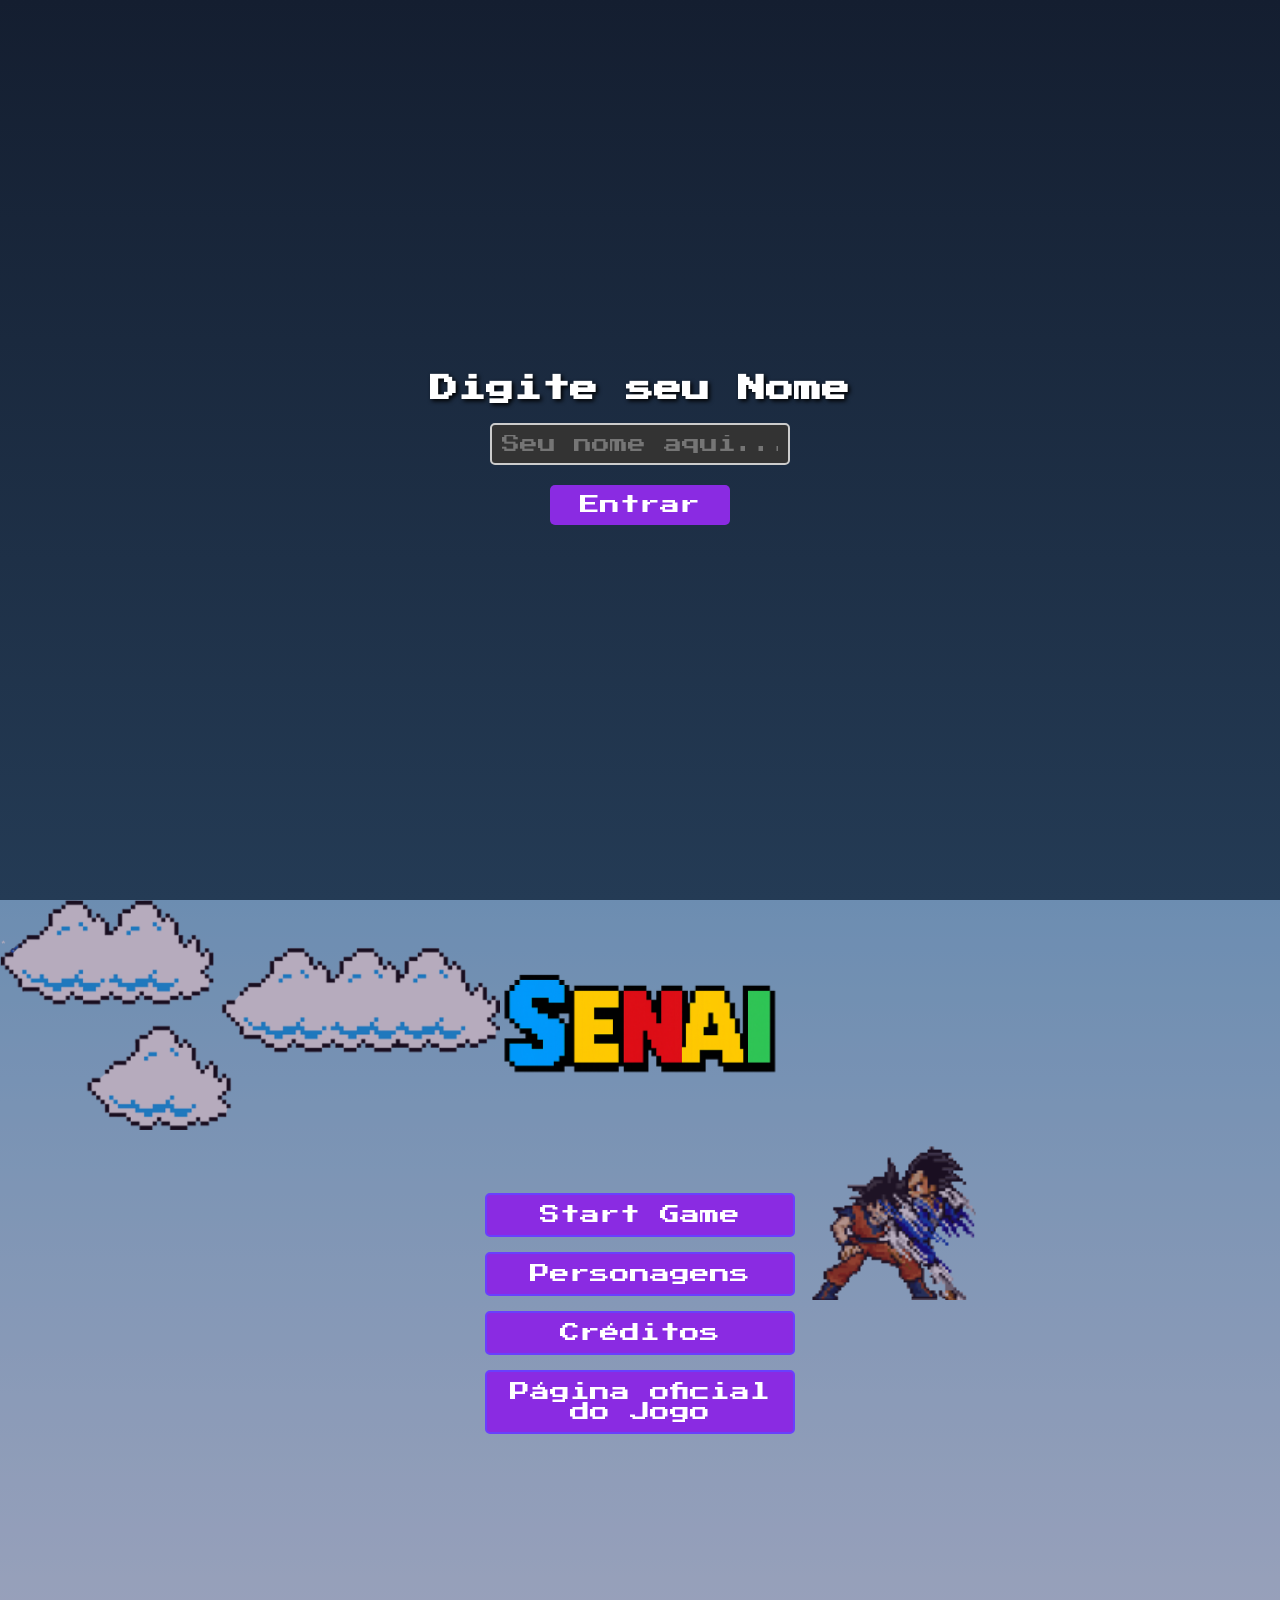
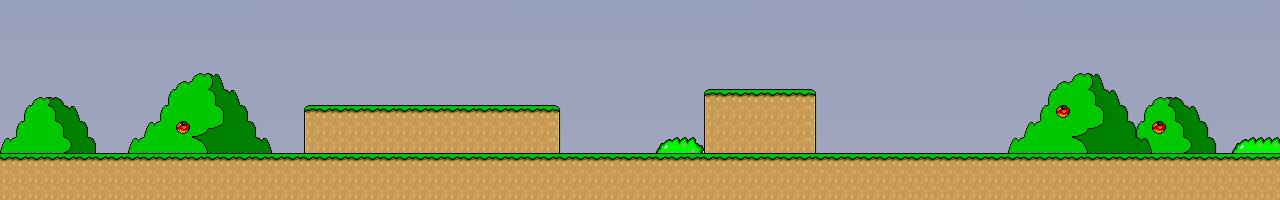
<file: index.html>
<!DOCTYPE html>
<html lang="pt-br">

<head>
    <meta charset="UTF-8">
    <meta name="viewport" content="width=device-width, initial-scale=1.0">
    <title>Crossverse</title>
    <link rel="stylesheet" href="_css/style.css">
    <link rel="shortcut icon" href="_imagens/logo.jpeg" type="image/x-icon">
    <link rel="preconnect" href="https://fonts.googleapis.com">
    <link rel="preconnect" href="https://fonts.gstatic.com" crossorigin>
    <link href="https://fonts.googleapis.com/css2?family=Press+Start+2P&display=swap" rel="stylesheet">
</head>

<body>
    <div class="name-screen">
        <h2>Digite seu Nome</h2>
        <input type="text" id="playerNameInput" placeholder="Seu nome aqui..." maxlength="20">
        <button onclick="salvarNomeEContinuar()">Entrar</button>
    </div>
    <audio autoplay loop repeat id="troca" src="_media/sounds/mario.mp3" type="audio/mp3"></audio>

    <div class="game-board">
        <img src="_media/pucci.gif" class="made-in-heaven">

        <div class="tela_inicio">
            <img src="_imagens/logoSenai.png" alt="logoSenai" width="350px" class="logo-senai"><br>

            <div class="menu-buttons">
                <button onclick="iniciarGame()" class="start-button">Start Game</button>
                <button onclick="personagens()" class="start-button">Personagens</button>
                <button onclick="creditos()" class="start-button">Créditos</button>
                <button onclick="window.location.href='paginaJogo/index.html'" class="start-button">Página oficial do Jogo</button>
            </div>

            <div class="chao">
                <img src="_imagens/cenario.PNG">
            </div>
        </div>
        <div class="div-continuar">
            <p>Continuar?</p>
            <button onclick="tiraVida()">Sim</button>
            <button onclick="window.location.reload()">Não</button>
        </div>
        <div class="info-board">
            <div class="scores">
                <p id="pontos" style="color: black;">01</p>
                <p id="pontoTexto" style="visibility: hidden;">+25</p>
            </div>
            <div class="lifes">
            </div>
        </div>

        <img src="_imagens/clouds.png" class="clouds">

        <img src="_media/dragonair.gif" class="dragonair">
        <img src="_media/dragon.gif" class="dragon">
        <img src="_media/goku.gif" class="goku">
        <img src="_media/pretin.gif" class="pretin">
        <img src="_media/luta_epica.gif" class="goku_golpes">

        <img src="_media/gifs-principais/mario.gif" class="mario">
        <img src="_imagens/pipe.png" class="pipe">
        <img src="_imagens/coin.png" class="coin">
        <div class="sky-stars">
            <img src="_imagens/stars2.png" class="stars">
            <img src="_imagens/stars2.png" class="stars">
            <img src="_imagens/stars2.png" class="stars">
        </div>

        <div class="personagens-selec">
            <h2 class="section-title">Escolha seu Personagem</h2>
            <div class="character-grid">
                <img src="_media/gifs-startscreen/marioDancando.gif" class="marioDance" data-character="mario">
                <img src="_media/gifs-startscreen/kirby-nintendo.gif" class="kirby" data-character="kirby">
                <img src="_media/gifs-startscreen/link_Dance.gif" class="link" data-character="link">
                <img src="_media/gifs-startscreen/pikachu_parado.gif" class="pikachu" data-character="pikachu">
                <img src="_media/gifs-startscreen/batman_Dance.gif" class="batman" data-character="batman">
                <img src="_media/gifs-startscreen/luffy-inicio.gif" class="luffy" data-character="luffy">
                <img src="_media/gifs-startscreen/sonic_dance.gif" class="sonic" data-character="sonic">

                <img src="_media/gifs-principais/mario-walking.gif" class="personagem-secreto"
                    data-character="marioSecreto" id="marioSecreto-char">
                <img src="_media/gifs-principais/super-sonic.gif" class="personagem-secreto"
                    data-character="sonicSecreto" id="sonicSecreto-char">
                <img src="_media/gifs-principais/super-mario-kart-mario.gif" class="personagem-secreto"
                    data-character="marioKart" id="marioKart-char">
                <img src="_media/gifs-principais/shadow-the-hedgehog.gif" class="personagem-secreto"
                    data-character="shadowSecreto" id="shadowSecreto-char" style="transform: scaleX(-1);">

                <img src="_media/wario.gif" class="personagem-secreto" data-character="wario" id="wario-char"
                    style="transform: scaleX(-1);">
                <img src="_imagens/image.png" class="personagem-secreto" data-character="roberto" id="roberto-char">
                <img src="_imagens/matheus.png" class="personagem-secreto" data-character="matheus" id="matheus-char">
            </div>
            <button class="olhar" onclick="olhar()">Olhar fundo</button>
        </div>
        <button class="pareiOlho" onclick="personagens()">Voltar a selecionar personagens</button>
        <img class="space" src="_media/gifs-principais/space.gif" alt="">

        <div class="creditos-area">
            <h2 class="section-title">Créditos</h2>
            <div class="credits-grid">
                <img src="_imagens/creditos/pentagon.jpg" width="20%">
                <img src="_imagens/creditos/passione.jpg" width="20%">
                <img src="_imagens/creditos/hexadev.jpg" width="25%">
                <img src="_imagens/creditos/g2.jpg" width="20%">
            </div>
        </div>

        <div class="btn-voltar">
            <button class="recarga" onclick="retornar()">Voltar para menu</button>
        </div>
    </div>

    <audio id="musicaSelecao" loop></audio>
    <audio id="musicaJogo" loop></audio>
    <audio id="moeda" src="_media/sounds/pegar-moeda.mp3"></audio>


</body>
<script src="_javascript/script.js" defer></script>

</html>
</file>
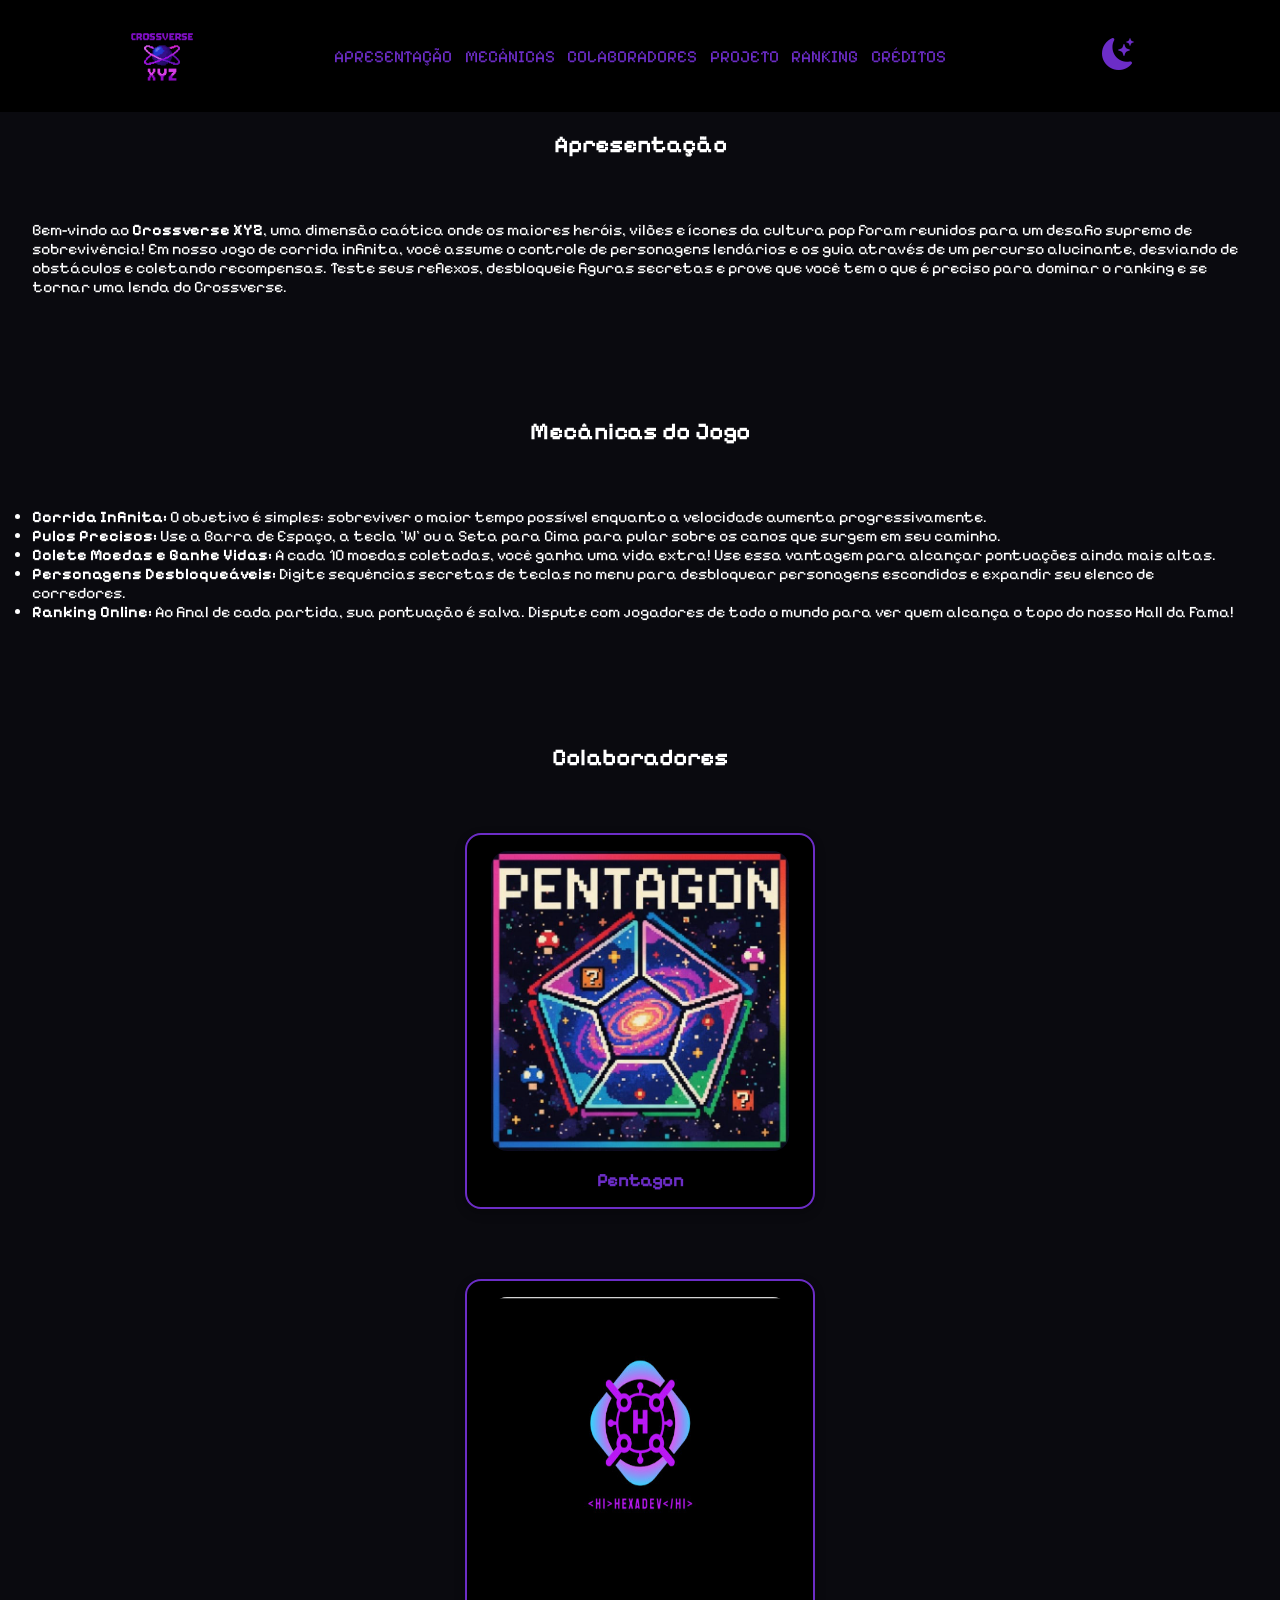
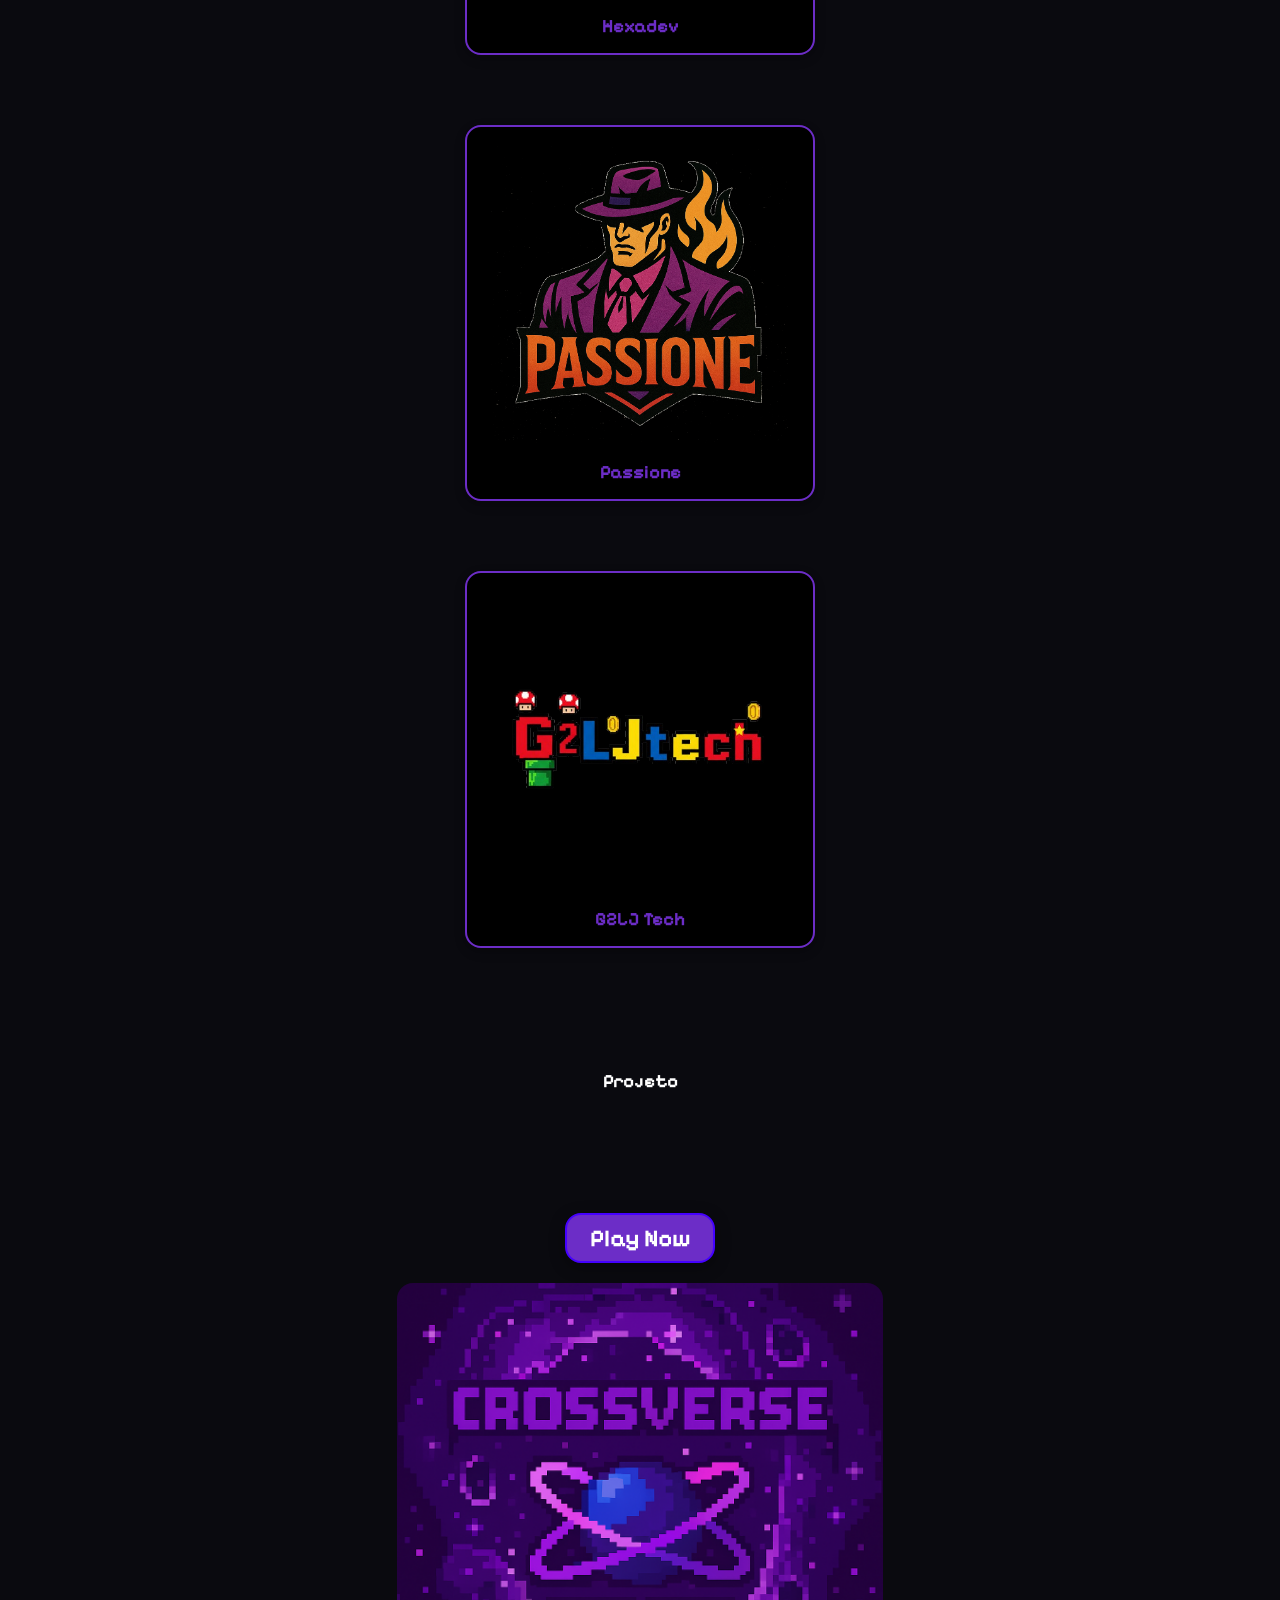
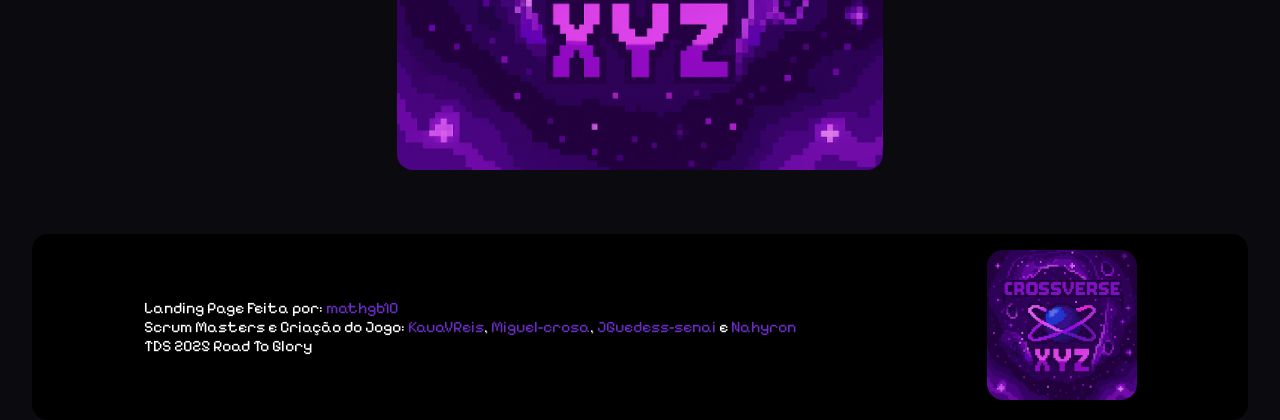
<file: paginaJogo/index.html>
<!DOCTYPE html>
<html lang="pt-br">

<head>
    <meta charset="UTF-8">
    <meta name="viewport" content="width=device-width, initial-scale=1.0">
    <meta name="author" content="Matheus G Benevides">
    <title>CrossVerse XYZ</title>
    <link rel="shortcut icon" href="imgs/logov3.png" type="image/x-icon">
    <link rel="stylesheet" href="css/style.css">
    <link rel="preconnect" href="https://fonts.googleapis.com">
    <link rel="preconnect" href="https://fonts.gstatic.com" crossorigin>
    <link
        href="https://fonts.googleapis.com/css2?family=Inter:ital,opsz,wght@0,14..32,100..900;1,14..32,100..900&family=Pixelify+Sans:wght@400..700&display=swap"
        rel="stylesheet">
    <link rel="stylesheet" href="https://cdn.jsdelivr.net/npm/bootstrap-icons@1.13.1/font/bootstrap-icons.min.css">
</head>

<body>
    <nav class="navbar">
        <div class="navbar-img">
            <img src="imgs/logov4.png" alt="Logozinha do CrossVerse XYZ">
        </div>
        <div class="navbar-links">
            <a href="#apresentacao">APRESENTAÇÃO</a>
            <a href="#mecanicas">MECÂNICAS</a>
            <a href="#colaboradores">COLABORADORES</a>
            <a href="#projeto">PROJETO</a>
            <a href="rank.php">RANKING</a>
            <a href="#creditos">CRÉDITOS</a>
        </div>
        <div class="navbar-cfg">
            <button id="btnTema" class="temaEscuro" onclick="mudarTema()">
                <i class="bi bi-moon-stars-fill"></i>
            </button>
        </div>
    </nav>

    <section class="conteudo-principal">
        <h2 id="apresentacao">Apresentação</h2>
        <div class="caixa-apresentacao">
            <p>
                Bem-vindo ao <strong>Crossverse XYZ</strong>, uma dimensão caótica onde os maiores heróis, vilões e
                ícones da cultura pop foram reunidos para um desafio supremo de sobrevivência! Em nosso jogo de corrida
                infinita, você assume o controle de personagens lendários e os guia através de um percurso alucinante,
                desviando de obstáculos e coletando recompensas. Teste seus reflexos, desbloqueie figuras secretas e
                prove que você tem o que é preciso para dominar o ranking e se tornar uma lenda do Crossverse.
            </p>
        </div>
        <header>
            <h2 id="mecanicas">Mecânicas do Jogo</h2>
        </header>
        <div class="caixa-mecanicas">
            <ul>
                <li><strong>Corrida Infinita:</strong> O objetivo é simples: sobreviver o maior tempo possível enquanto
                    a velocidade aumenta progressivamente.</li>
                <li><strong>Pulos Precisos:</strong> Use a Barra de Espaço, a tecla 'W' ou a Seta para Cima para pular
                    sobre os canos que surgem em seu caminho.</li>
                <li><strong>Colete Moedas e Ganhe Vidas:</strong> A cada 10 moedas coletadas, você ganha uma vida extra!
                    Use essa vantagem para alcançar pontuações ainda mais altas.</li>
                <li><strong>Personagens Desbloqueáveis:</strong> Digite sequências secretas de teclas no menu para
                    desbloquear personagens escondidos e expandir seu elenco de corredores.</li>
                <li><strong>Ranking Online:</strong> Ao final de cada partida, sua pontuação é salva. Dispute com
                    jogadores de todo o mundo para ver quem alcança o topo do nosso Hall da Fama!</li>
            </ul>
        </div>
        <header>
            <h2 id="colaboradores">Colaboradores</h2>
        </header>
        <div class="caixa-colab">
            <div class="caixa">
                <div class="caixa-img">
                    <img src="imgs/colaboradores/pentagon.jpeg" alt="Logo da equipe Pentagon">
                </div>
                <div class="caixa-txt">
                    <header>
                        <h3>Pentagon</h3>
                    </header>
                </div>
                <div class="caixa-integrantes">
                    <p>Nahyron E. De Jesus</p>
                    <p>Matheus G. Benevides</p>
                    <p>Pedro P.</p>
                    <p>Rafael A. Silva</p>
                    <p>João Pedro Rodrigues</p>
                </div>
            </div>
            <div class="caixa">
                <div class="caixa-img">
                    <img src="imgs/colaboradores/hexadev.jpeg" alt="Logo da equipe Hexadev">
                </div>
                <div class="caixa-txt">
                    <header>
                        <h3>Hexadev</h3>
                    </header>
                </div>
                <div class="caixa-integrantes">
                    <p>Miguel C. Rosa</p>
                    <p>João P. Pereira</p>
                    <p>Pietra B.</p>
                    <p>Beatriz Rios</p>
                    <p>Ruan Gomes</p>
                </div>
            </div>
            <div class="caixa">
                <div class="caixa-img">
                    <img src="imgs/colaboradores/passione.png" alt="Logo da equipe Passione">
                </div>
                <div class="caixa-txt">
                    <header>
                        <h3>Passione</h3>
                    </header>
                </div>
                <div class="caixa-integrantes">
                    <p>Kauã V. Reis</p>
                    <p>Arthur Tadeu</p>
                    <p>Ruan L. Torres</p>
                    <p>Ian P. Sanches</p>
                </div>
            </div>
            <div class="caixa">
                <div class="caixa-img">
                    <img src="imgs/colaboradores/g2ljtech.png" alt="Logo da equipe G2LJ Tech">
                </div>
                <div class="caixa-txt">
                    <header>
                        <h3>G2LJ Tech</h3>
                    </header>
                </div>
                <div class="caixa-integrantes">
                    <p>João P.P. Guedes</p>
                    <p>Laís Vítoria</p>
                    <p>Gideão</p>
                    <p>Josué</p>
                </div>
            </div>
        </div>
        <header>
            <h3 id="projeto">Projeto</h3>
        </header>
        <div class="caixa-proj">
            <div class="caixa-game">

                <div class="caixa-btn">
                    <button onclick="window.location.href='../index.html'">Play Now</button>
                </div>

                <div class="caixa-game-img">
                    <img src="imgs/logov3.png" alt="Logo do Jogo Crossverse XYZ">
                </div>

            </div>
        </div>

    </section>

    <footer class="rodape" id="creditos">
        <div class="rodape-txt">
            <p>Landing Page Feita por: <a href="https://github.com/mathgb10" target="_blank">mathgb10</a></p>
            <p>Scrum Masters e Criação do Jogo: <a href="https://github.com/KauaVReis" target="_blank">KauaVReis</a>, <a
                    href="https://github.com/Miguel-crosa" target="_blank">Miguel-crosa</a>, <a
                    href="https://github.com/JGuedess-senai" target="_blank">JGuedess-senai</a> e <a
                    href="https://github.com/nahyron" target="_blank">Nahyron</a></p>
            <p>TDS 2025 Road To Glory</p>
        </div>
        <div class="rodape-img">
            <img src="imgs/logov3.png" alt="Logozinha do CrossVerse XYZ">
        </div>
    </footer>

    <script src="js/scripts.js" defer></script>
</body>

</html>
</file>
<file: _css/style.css>
* {
    margin: 0;
    padding: 0;
    box-sizing: border-box;
    font-family: "Press Start 2P"
    ;
}

/* body {
    /* background-color: rgb(150, 84, 8); 
} */

.game-board {
    width: 100%;
    height: 100vh;
    margin: 0 auto;
    position: relative;
    overflow: hidden;
    background: linear-gradient(#87ceeb, #e0f6ff);
    /* height: 95vh; */
    /* border-bottom: 15px solid rgb(35, 160, 35); */
}

.pipe {
    position: absolute;
    bottom: 0;
    width: 80px;
    animation: pipe-animation 2s infinite linear;
}

.mario {
    width: 150px;
    position: absolute;
    bottom: 0;
}

#pontoTexto {
    position: absolute;
    top: 10px;
    left: 175px;
    transition: -50%;
}

.jump {
    animation: jump 700ms ease-out;
}

.clouds {
    position: absolute;
    width: 500px;
    animation: clouds-animation 5s infinite linear;
    z-index: 2;
}

@keyframes pipe-animation {
    from {
        right: -80px;
    }

    to {
        right: 100%;
    }
}

@keyframes jump {
    0% {
        bottom: 0;
    }

    40% {
        bottom: 180px;
    }

    50% {
        bottom: 180px;
    }

    70% {
        bottom: 130px;
    }

    80% {
        bottom: 75px;
    }

    90% {
        bottom: 40px;
    }

    100% {
        bottom: 0;
    }
}

@keyframes clouds-animation {
    from {
        right: -550px;
    }

    to {
        right: 100%;
    }
}

/* Adições */

/*(Código do Matheus) */
.info-board {
    display: flex;
    flex-direction: column;
    position: fixed;
    z-index: 3;
    text-align: center;
    font-size: 20px;
    margin-top: 10px;
    margin-left: 10px;
    width: 195px;
    padding: 10px;
}

.info-board img {
    width: 45px;
}

.coin {
    display: flex;
    position: absolute;
    width: 80px;
    bottom: 120px;
    animation: coin-animation 5s infinite linear;
}

@keyframes coin-animation {
    from {
        right: -180px;
    }

    to {
        right: 100%;
    }
}


@keyframes texto-moeda {
    from {
        top: 10px;
        opacity: 1;
    }

    to {
        top: 0px;
        opacity: 0;
    }
}

.sky-stars {
    display: none;
    justify-content: center;
}

.stars {
    animation: stars-animation 3s infinite;
}

@keyframes stars-animation {
    0% {
        opacity: 1;
    }

    50% {
        opacity: 0.5;
    }

    80% {
        opacity: 0.1;
    }

    100% {
        opacity: 1;
    }
}

.div-continuar {
    display: none;
    z-index: 4;
    align-items: center;
    justify-content: center;
    flex-direction: column;
    height: 100vh;
    background-color: rgba(0, 0, 0, 0.8);
    position: fixed;
    width: 100%;
    color: white;
}

.div-continuar button {
    width: 15%;
    height: 5%;
    max-width: 150px;
    max-height: 50px;
    border: 2px solid gray;
    border-radius: 5px;
    background-color: rgb(95, 95, 95);
    color: white;
    cursor: pointer;
    margin-top: 10px;
}

.div-continuar button:hover {
    background-color: rgb(54, 54, 54);
    border-color: rgb(95, 95, 95);
}

.dragonair {
    width: 90px;
    position: absolute;
    animation: dragonair-animation 90s infinite;
}

@keyframes dragonair-animation {
    from {
        left: -550px;
    }

    to {
        left: 100%;
    }
}

.goku {
    width: 250px;
    animation: goku-animation 10s infinite;
    position: absolute;
    display: none;
}

@keyframes goku-animation {
    from {
        left: -550px;
    }

    to {
        left: 100%;
    }
}

.dragon {
    display: none;
    justify-self: center;
    align-items: center;
    position: absolute;
    z-index: 1;
}

.made-in-heaven {
    display: none;
    width: 100%;
    height: 100vh;
    z-index: 100;
}

/* Codigo do John */

.tela_inicio {
    position: absolute;
    top: 50%;
    left: 50%;
    transform: translate(-50%, -50%);
    text-align: center;
    position: absolute;
    background-color: rgba(65, 37, 85, 0.384);
    /* Alterado para Roxo */
    width: 100%;
    height: 100%;
    justify-content: center;
    font-size: 50px;
    z-index: 4;
}

.logo-senai {
    margin-top: 20px;
    margin-bottom: 20px;
}

.menu-buttons {
    display: flex;
    flex-direction: column;
    align-items: center;
    gap: 15px;
    margin-top: 20px;
}

.start-button {
    padding: 10px 20px;
    font-size: 20px;
    border-radius: 5px;
    /* Cor roxa para os botões */
    color: white;
    width: 310px;
    transition: background-color 0.3s, transform 0.3s;
    cursor: pointer;
    border: #6940fc 2px solid;
    background-color: #8A2BE2;

}

.start-button:hover {
    background-color: #6A1B9A;
    transform: scale(1.05);
    transition: 0.3s;
    color: white;
}

.character-select {
    padding: 10px 20px;
    font-size: 20px;
    border: none;
    border-radius: 5px;
    background-color: #e42929;
    color: white;
    outline: none;
    cursor: pointer;
    transition: background-color 0.3s, transform 0.3s;
}

.character-select:hover {
    background-color: #e90e0e;
    transform: scale(1.05);
    transition: 0.3s;
    color: white;
}

.personagem-sel {
    border: 2px solid gray;
    border-radius: 5px;
    background-color: rgba(255, 255, 255, 0.5);
    box-shadow: 0px 3px 4px rgba(0, 0, 0, 0.8);
    margin-top: 80px;
    width: 200px;
    height: 150px;
}

.pretin {
    position: absolute;
    width: 200px;
    height: 200px;
    animation: clouds-animation 3s infinite linear;
    z-index: 2;
}

.goku_golpes {
    display: flex;
    margin-left: 550px;
    z-index: 1;
    width: 800px;
    height: 400px;
    align-items: center;
    justify-content: center;
}


/* Nahyron fez aqui */

.chao {
    position: fixed;
    bottom: 0px;
    z-index: -1;
}

/*  Nahyron - maior parte, Miguel - ajustes na posição  */
.personagens-selec,
.creditos-area {
    display: none;
    flex-direction: column;
    justify-content: center;
    align-items: center;
    gap: 20px;
    width: 60%;
    max-width: 900px;
    padding: 30px;
    position: absolute;
    top: 50%;
    left: 50%;
    transform: translate(-50%, -50%);
    z-index: 10;
    background-color: rgba(0, 0, 0, 0.75);
    border: 2px solid #fff;
    border-radius: 15px;
    box-shadow: 0 0 20px rgba(255, 255, 255, 0.2);
    /* Sombra para dar profundidade */
}

.section-title {
    font-size: 28px;
    color: #fff;
    text-shadow: 2px 2px 4px #000;
    margin-bottom: 20px;
    border-bottom: 2px solid #8A2BE2;
    padding-bottom: 10px;
}

.character-grid,
.credits-grid {
    display: flex;
    flex-wrap: wrap;
    justify-content: center;
    gap: 25px;
}

.personagens-selec img {
    width: 150px;
    height: 120px;
    object-fit: contain;
    cursor: pointer;
    border: 4px solid #555;
    border-radius: 10px;
    background-color: rgba(255, 255, 255, 0.1);
    transition: transform 0.3s, border-color 0.3s;
}

/* Efeito de hover nos personagens */
.personagens-selec img:hover {
    transform: scale(1.1);
    border-color: #8A2BE2;
}

.creditos-area img {
    width: 200px;
    border: 4px solid #555;
    border-radius: 10px;
    transition: transform 0.3s;
}

.creditos-area img:hover {
    transform: scale(1.05);
}

/* Nahyron fez daqui pra baixo (tirando o batman com hover ali) */
.luffy:hover {
    border: 5px solid white;
    transition: 0.3s;
}

.marioDance:hover {
    border: 5px solid red;
    transition: 0.3s;
}

.link:hover {
    border: 5px solid green;
    transition: 0.3s;
}

.kirby:hover {
    border: 5px solid pink;
    transition: 0.3s;
}

.pikachu:hover {
    border: 5px solid yellow;
    transition: 0.3s;
}

.sonic:hover {
    border: 5px solid blue;
    transition: 0.3s;
}

/* Miguel */
.batman:hover {
    border: 5px solid rgb(76, 77, 102);
    transition: 0.3s;
}

.btn-voltar {
    display: flex;
    justify-content: center;
    position: absolute;
    bottom: 10%;
    left: 50%;
    transform: translateX(-50%);
    z-index: 11;
}

/* Novo estilo do botão Voltar */
.recarga {
    display: none;
    padding: 12px 24px;
    font-size: 16px;
    border: 2px solid #777;
    border-radius: 8px;
    background-color: rgba(30, 30, 30, 0.9);
    color: #ccc;
    outline: none;
    cursor: pointer;
    transition: all 0.3s ease;
}

.recarga:hover {
    color: #fff;
    border-color: #8A2BE2;
    background-color: rgba(10, 10, 10, 0.9);
    box-shadow: 0 0 10px #8A2BE2;
    transform: scale(1.05);
}

.character-selected {
    border-color: #A020F0;
    /* Roxo brilhante */
    box-shadow: 0 0 5px #A020F0,
        0 0 10px #A020F0,
        0 0 15px #A020F0,
        0 0 20px #A020F0;
    transform: scale(1.1);
}

.personagem-secreto {
    display: none;
}

/* Adiciona um espaço entre os corações */
.heart-icon {
    width: 45px;
    margin: 0 2px;
}

/* (nahyron) fundo da tela de seleção de personagens, aqui ajusto ela pra fica no centro e do tamanho da pagina, dps vo arrumar usando outra medida de tamanho */
.space {
    position: relative;
    top: 5%;
    left: 50%;
    transform: translate(-50%, -50%);
    width: 100%;
    height: 108%;
    z-index: 1;
    display: none;

}

/* (nahyron) botão pra olhar o fundo da tela de personagens*/

.olhar {
    z-index: 5;
    position: relative;
    bottom: -250px;
    right: -100%;
    width: 140px;
    height: 50px;
    cursor: pointer;
    padding: 12px 24px;
    font-size: 16px;
    border: 2px solid #777;
    border-radius: 8px;
    background-color: rgba(30, 30, 30, 0.9);
    color: #ccc;
    outline: none;
    cursor: pointer;
    transition: all 0.3s ease;
    text-align: center;
    align-items: center;

}

.olhar:hover {
    color: #fff;
    border-color: #8A2BE2;
    background-color: rgba(10, 10, 10, 0.9);
    box-shadow: 0 0 10px #8A2BE2;
    transform: scale(1.05);
}


/* (nahyron) botão pra parar de olhar o fundo da tela de personagens*/

.pareiOlho {
    z-index: 5;
    position: relative;
    bottom: -500px;
    right: -90%;
    width: 180px;
    height: 50px;
    display: none;
    align-items: center;
    cursor: pointer;
    border-radius: 5px;
    color: #fff;
    border-color: #8A2BE2;
    background-color: rgba(10, 10, 10, 0.9);
    box-shadow: 0 0 10px #8A2BE2;
    transform: scale(1.05);

}


.pareiOlho:hover {
    color: #fff;
    border-color: #8A2BE2;
    background-color: rgba(10, 10, 10, 0.9);
    box-shadow: 0 0 10px #8A2BE2;
    transform: scale(1.05);
}

/* KAUÃ CSS DA TELA DE NOME :> */
/* 22:11 */
.name-screen {
    width: 100%;
    height: 100vh;
    display: flex;
    flex-direction: column;
    justify-content: center;
    align-items: center;
    background: linear-gradient(#141e30, #243b55);
    color: white;
    gap: 20px;
}

.name-screen h2 {
    font-size: 28px;
    text-shadow: 2px 2px 4px #000;
}

.name-screen input {
    padding: 10px;
    font-size: 18px;
    width: 300px;
    border: 2px solid #ccc;
    border-radius: 5px;
    text-align: center;
    background-color: #333;
    color: white;
}

.name-screen button {
    padding: 10px 30px;
    font-size: 20px;
    border: none;
    border-radius: 5px;
    background-color: #8A2BE2;
    /* Roxo */
    color: white;
    cursor: pointer;
    transition: background-color 0.3s;
}

.name-screen button:hover {
    background-color: #6A1B9A;
}
</file>
<file: paginaJogo/css/style.css>
/* Reset e Definições Globais */
* {
    margin: 0;
    top: 0;
    left: 0;
    padding: 0;
    font-family: "Pixelify Sans", sans-serif;
    box-sizing: border-box;
    scroll-behavior: smooth;
    transition: 0.4s all ease-in-out;
}

/* Variaveis (só tá assim pq fica fácil de fazer outro tema dps) */
:root {
    --corNav: black;
    --corFundo: #0A0A0F;

    --corTexto: white;
    --corLinks: #6C2DC7;
    --corDestaque: rgb(69, 1, 255);

    /* Peguei essa sombra pronta em um site com vários exemplos (achei bonita)*/
    --sombra: 0 4px 12px rgba(0, 0, 0, 0.15), 0 2px 4px rgba(0, 0, 0, 0.08);
    --corBordas: rgb(111, 0, 255);

    --arredondamento: 1rem;
    --padraoBorda: 2px solid;
    --hoverBtn: rgba(70, 70, 70, 0.1);

    --corTxtTabela: white;
}

body {
    background: var(--corFundo);
    width: 100%;
    height: 100vh;
    color: var(--corTexto);
    display: flex;
    flex-direction: column;
    align-items: center;
}

/* Barra de Navegação */
.navbar {
    position: fixed;
    width: 100%;
    padding: 1rem;
    background: var(--corNav);
    display: flex;
    align-items: center;
    /* Mexi tanto que esse space-around aqui n precisava */
    justify-content: space-around;

    z-index: 2;
    max-height: 120px;
}

.navbar-img {
    display: flex;
    justify-content: center;
    width: 20%;
}

.navbar-img img {
    width: 80px;
}

.navbar-links {
    width: 50%;
    display: flex;
    justify-content: space-around;
}

.navbar-links a {
    text-decoration: none;
    color: var(--corLinks);
    font-size: 17px;
}

.navbar-links a:hover {
    color: var(--corDestaque);
}

.navbar-cfg {
    display: flex;
    justify-content: center;
    width: 20%;
}

.navbar-cfg button {
    padding: 1rem;
    font-size: 2rem;
    color: var(--corLinks);
    border-radius: 50%;
    border: none;
    cursor: pointer;
    background: none;
}

.navbar-cfg button:hover {
    background: var(--hoverBtn);
    color: var(--corDestaque);
}

/* Conteudo Principal */
.conteudo-principal {
    width: 95%;
    margin-top: 130px;
    display: flex;
    flex-direction: column;
    justify-content: center;
    align-items: center;
}

.conteudo-principal header {
    margin-top: 10%;
}

.caixa-apresentacao {
    margin-top: 5%;
}

.caixa-mecanicas {
    margin-top: 5%;
}

.caixa-colab {
    width: 60%;
    border-radius: var(--arredondamento);
    display: flex;
    flex-wrap: wrap;
    flex-direction: row;
    align-items: center;
    justify-content: space-around;
    justify-items: center;
    gap: 70px;
    margin-top: 5%;
}

.caixa {
    width: 90%;
    max-width: 350px;
    min-width: 200px;
    /* height: 370px; */
    background: var(--corNav);
    border: var(--padraoBorda) var(--corLinks);
    border-radius: var(--arredondamento);
    display: flex;
    justify-content: center;
    align-items: center;
    flex-direction: column;
    padding: 1rem;
    cursor: pointer;
    box-shadow: var(--sombra);
    z-index: 1;
    /* overflow: auto; */
    gap: 10px;
}

.caixa-img {
    width: 95%;
    height: 300px;
}

.caixa-img img {
    width: 100%;
    height: 100%;
    border-radius: var(--arredondamento);
}

.caixa .caixa-txt h3 {
    color: var(--corLinks);
}

.caixa:hover {
    scale: 1.1;
    border-color: var(--corDestaque);
}

.caixa-integrantes {
    display: none;
    justify-content: center;
    align-items: center;
    flex-direction: column;
}

/* Tava dando problema para fazer em js dai aqui foi então larguei mão de adicionar um evento no js */
.caixa:hover .caixa-integrantes {
    display: flex;
}

.caixa-proj {
    width: 100%;
    margin-top: 10%;
    display: flex;
    flex-direction: column;
    justify-content: center;
}

.caixa-game {
    width: 100%;
    display: flex;
    flex-direction: column; 
    align-items: center;    
    gap: 20px;              
}

.caixa-game-img {
    width: 40%; 
}

.caixa-game-img img {
    width: 100%;
    border-radius: var(--arredondamento);
    display: block; 
}

.caixa-btn button {
    width: 150px;
    height: 50px;
    font-size: 1.5rem;
    font-weight: bold;
    color: var(--corTexto);
    background: var(--corLinks);
    border-radius: var(--arredondamento);
    border: 2px solid var(--corDestaque);
    cursor: pointer;
    box-shadow: 0 4px 15px rgba(0, 0, 0, 0.4);
    transition: all 0.3s ease;
}

.caixa-btn button:hover {
    border-color: var(--corLinks);
    background: var(--corDestaque);
    transform: scale(1.1);
}

.caixa-rank {
    width: 90%;
    max-width: 800px;
    background: var(--corNav);
    border: var(--padraoBorda) var(--corLinks);
    border-radius: var(--arredondamento);
    padding: 2rem;
    box-shadow: var(--sombra);
    text-align: center;
}

.caixa-rank h2 {
    font-size: 2.5rem;
    color: var(--corDestaque);
    margin-bottom: 1.5rem;
    text-transform: uppercase;
}

.caixa-rank table {
    width: 100%;
    border-collapse: collapse;
    color: var(--corTxtTabela);
}

.caixa-rank th,
.caixa-rank td {
    padding: 12px 15px;
    border-bottom: 1px solid var(--corLinks);
}

.caixa-rank thead th {
    background: linear-gradient(var(--corLinks), var(--corDestaque));
    color: white;
    font-size: 1.2rem;
}

/* Remove a borda da última linha */
.caixa-rank tbody tr:last-child td {
    border-bottom: none;
}

/* Cor alternada para as linhas */
.caixa-rank tbody tr:nth-child(even) {
    background-color: rgba(255, 255, 255, 0.05);
}

/* Efeito de hover nas linhas */
.caixa-rank tbody tr:hover {
    background-color: rgba(108, 45, 199, 0.3);
    /* Roxo com transparência */
}

/* Estilo para as medalhas dos 3 primeiros */
.medal {
    font-size: 1.2rem;
    margin-right: 5px;
}

/* Footer */
.rodape {
    margin-top: 5%;
    width: 95%;
    padding: 1rem;
    border-radius: var(--arredondamento);
    background: var(--corNav);
    display: flex;
    justify-content: space-around;
    align-items: center;
}

.rodape-img img {
    width: 150px;
    border-radius: var(--arredondamento);
}

.rodape-txt a {
    text-decoration: none;
    color: var(--corLinks);
}

.rodape-txt a:hover {
    color: var(--corDestaque);
    text-decoration: underline;
}
</file>
